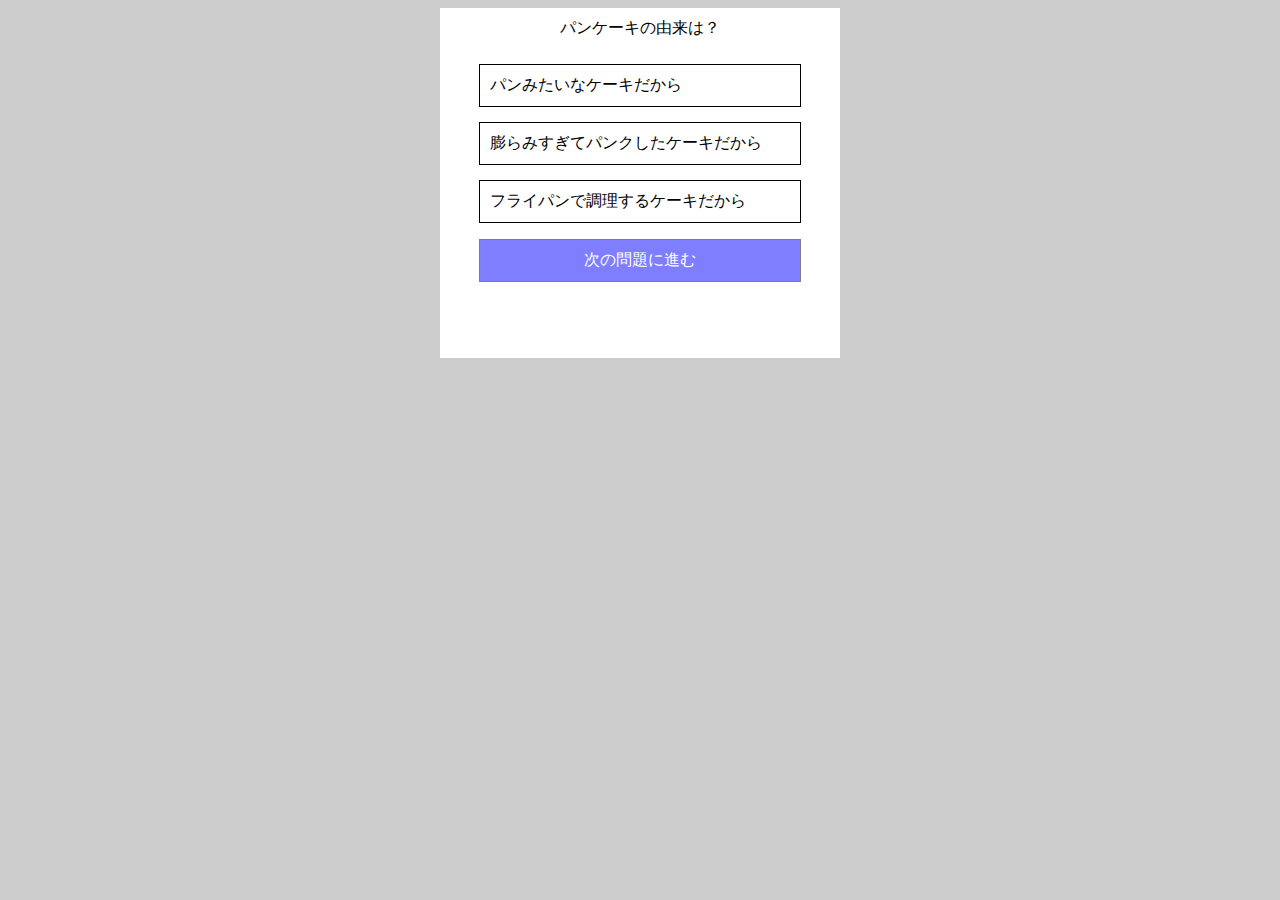
<file: html/quiz.html>
<!DOCTYPE html>
<html>
  <head>
    <meta charset="utf-8">
    <title>クイズ</title>
    <link rel="stylesheet" href="../css/quiz.css">
    <script src="https://ajax.googleapis.com/ajax/libs/jquery/2.1.4/jquery.min.js"></script>
  </head>
  <body>
    <main class="container">
      <div id="question"></div>
      <ul id="choices">
      </ul>
      <div id="btn" class="inactive">次の問題に進む</div>
    </main>
    <script src="../js/quiz.js"></script>
  </body>
</html>
</file>
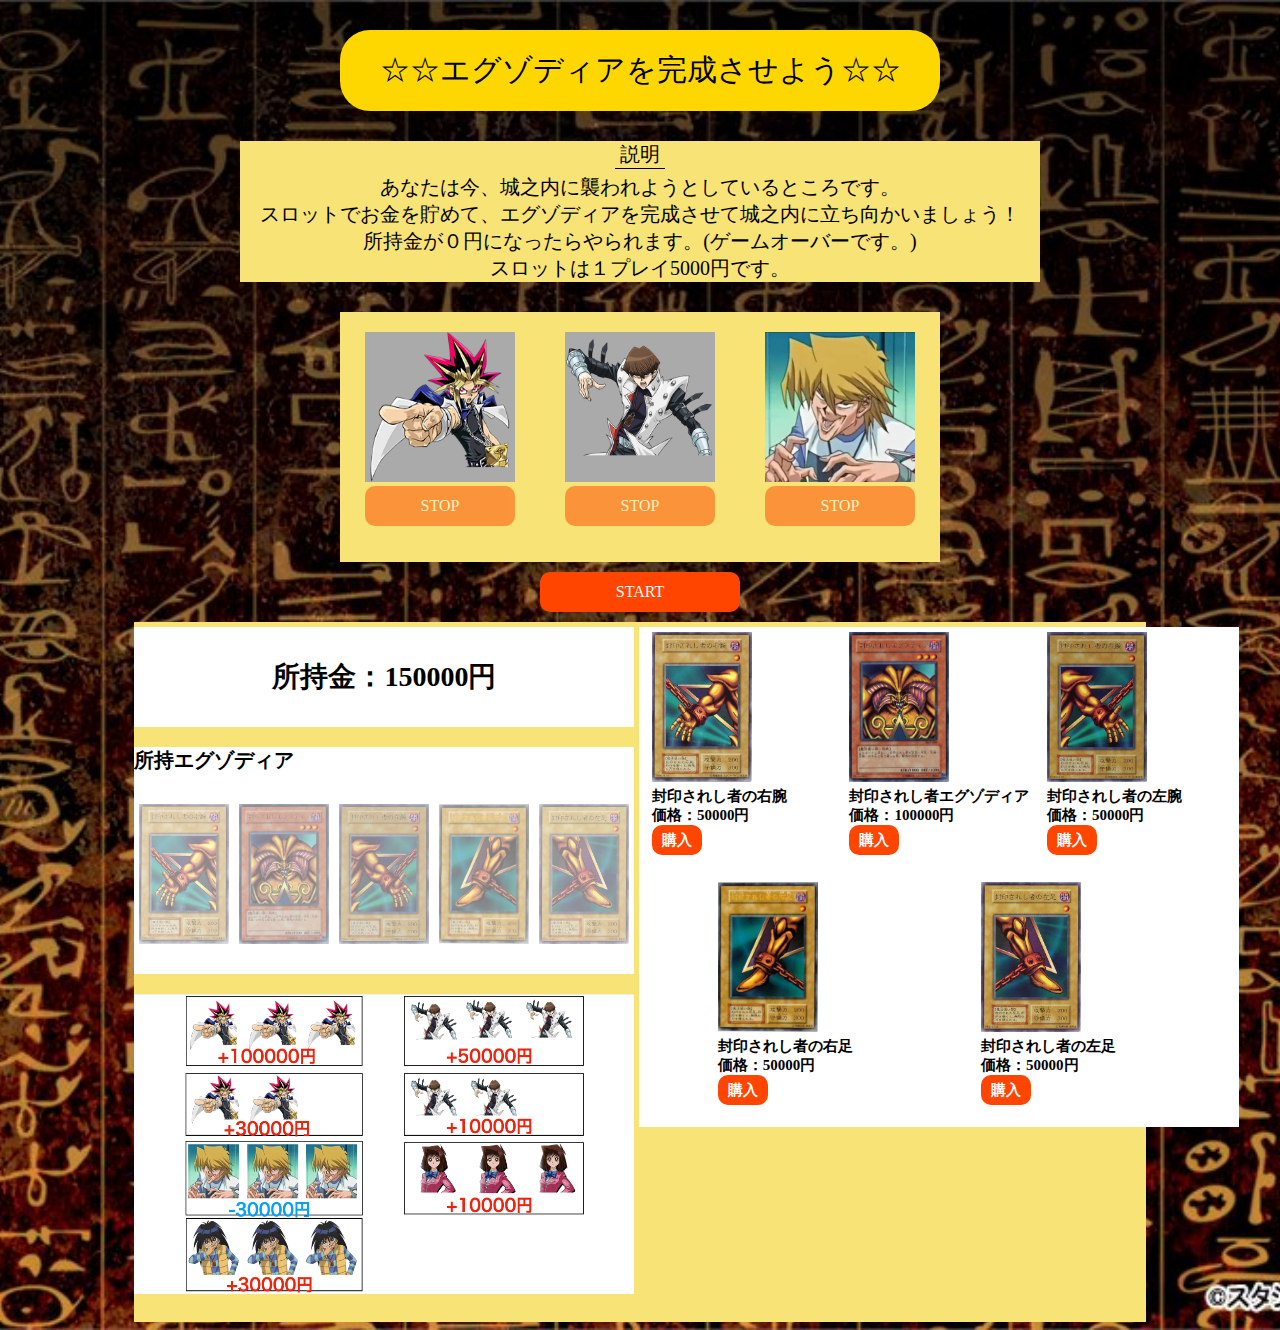
<file: html/Slot.html>
<!DOCTYPE html>
<html>
  <head>
    <meta charset="utf-8">
    <title>エグゾディアを完成させよう</title>
    <link rel="stylesheet" href="../css/slot.css">
    <script src="https://ajax.googleapis.com/ajax/libs/jquery/2.1.4/jquery.min.js"></script>
  </head>
  <body>
    <main>
      <div class="title">
        <p>☆☆エグゾディアを完成させよう☆☆</p>
      </div>
      <div class="description">
        <p>説明</p>
        <div>あなたは今、城之内に襲われようとしているところです。<br>スロットでお金を貯めて、エグゾディアを完成させて城之内に立ち向かいましょう！<br>所持金が０円になったらやられます。(ゲームオーバーです。)<br>スロットは１プレイ5000円です。</div>
      </div>
      <div class="container1">
        <div class="panel">
          <img class="img1" src="../img/panel1.png">
          <div id="stop1" class="inactive">STOP</div>
        </div>
        <div  class="panel">
          <img class="img2" src="../img/panel2.png">
          <div id="stop2" class="inactive">STOP</div>
        </div>
        <div class="panel">
          <img class="img3" src="../img/panel3.jpg">
          <div id="stop3" class="inactive">STOP</div>
        </div>
      </div>
      <div id="start">START</div>
      <div class="container2">
        <div class="box1">
          <div id="money"></div>
          <div class="have-exo">所持エグゾディア</div>
          <div id="set-exo">
            <div class="set-parts1">
              <img src="../img/exo1.jpg" class="inactive">
            </div>
            <div class="set-parts2">
              <img src="../img/exo2.jpg" class="inactive">
            </div>
            <div class="set-parts3">
              <img src="../img/exo3.jpg" class="inactive">
            </div>
            <div class="set-parts4">
              <img src="../img/exo4.jpg" class="inactive">
            </div>
            <div class="set-parts5">
              <img src="../img/exo5.jpg" class="inactive">
            </div>
          </div>
          <div class="array">
            <img src="../img/array.png">
          </div>
        </div>
        <div class="box1">
          <div id="buy">
            <div class="parts">
              <img src="../img/exo1.jpg" class="exo-img1">
              <div>封印されし者の右腕<br>価格：50000円</div>
              <div id="buy-btn1" >購入</div>
            </div>
            <div class="parts">
              <img src="../img/exo2.jpg" class="exo-img2">
              <div>封印されし者エグゾディア<br>価格：100000円</div>
              <div id="buy-btn2" >購入</div>
            </div>
            <div class="parts">
              <img src="../img/exo3.jpg" class="exo-img3">
              <div>封印されし者の左腕<br>価格：50000円</div>
              <div id="buy-btn3" >購入</div>
            </div>
            <div class="parts">
              <img src="../img/exo4.jpg" class="exo-img4">
              <div>封印されし者の右足<br>価格：50000円</div>
              <div id="buy-btn4" >購入</div>
            </div>
            <div class="parts">
              <img src="../img/exo5.jpg" class="exo-img5">
              <div>封印されし者の左足<br>価格：50000円</div>
              <div id="buy-btn5" >購入</div>
            </div>
          </div>
        </div>
      </div>
    </main>
    <div id="gameclear">
      <img src="../img/exodia.jpg">
      <p>エグゾディア完成!! 城之内を倒した!!</p>
      <p>GAME CLEAR!!</p>
      <a href="">リプレイ</a>
    </div>
    <div id="gameover">
      <img src="../img/jyounouti.png">
      <p>お金がなくなり、城之内にやられました。</p>
      <p>GAME OVER!!</p>
      <a href="">リプレイ</a>
    </div>


    <script src="../js/slot.js"></script>
  </body>
</html>
</file>
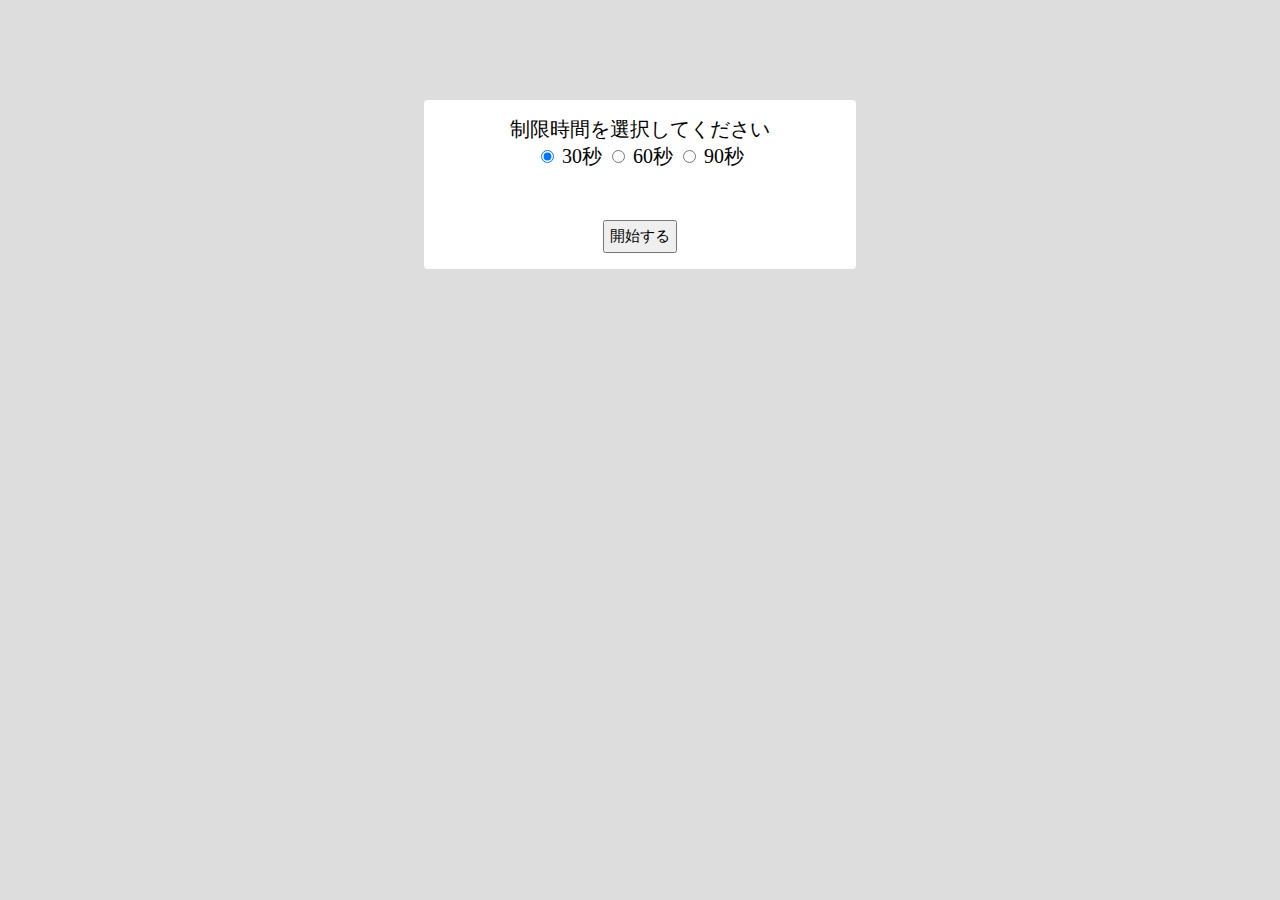
<file: html/typing.html>
<!DOCTYPE html>
<html>
  <head>
    <meta charset="utf-8">
    <title>タイピングゲーム</title>
    <link rel="stylesheet" href="../css/typing.css">
    <script src="https://ajax.googleapis.com/ajax/libs/jquery/2.1.4/jquery.min.js"></script>
  </head>
  <body>
    <section class="container">
      <div id="timer"></div>
        <div id="timelist">制限時間を選択してください<br>
          <input type="radio" name="q1" value=30 checked> 30秒
          <input type="radio" name="q1" value=60> 60秒
          <input type="radio" name="q1" value=90> 90秒
        </div>
          <button id="button">開始する</button>
      
      <div id="jp-word"></div>
      <div id="en-word"></div>
    </section>
    <section id="finish">
      <div>終了！！</div>
      <button id="score-btn">スコアを確認する</button>

    </section>
    <section id="result">
      <p id="score"></p>
      <a href="">リプレイ</a>
    </section>

    <script src="../js/typing.js"></script>
  </body>
</html>
</file>
<file: css/quiz.css>
body{
  background-color: #ccc;
}

.container{
  background-color: #fff;
  width: 400px;
  height: 350px;
  margin: 0 auto;
}

#question{
  width: 300px;
  height: 40px;
  margin: 0 auto;
  text-align: center;
  line-height: 40px;
  
}

#choices{
  list-style: none;
  padding: 0;
}

#choices li {
  border: 1px solid #000;
  width: 300px;
  margin: 15px auto;
  padding: 10px;
  user-select: none;
  cursor: pointer;
}

#btn {
  color: #fff;
  background-color: blue;
  border: 1px solid #000;
  width: 300px;
  margin: 15px auto;
  padding: 10px;
  user-select: none;
  cursor: pointer;
  text-align: center;
}

.correct{
  background-color: rgb(182, 218, 182);
}

.correct::after{
  content: ".....正解！";
  color: green;
}

.wrong{
  background-color: rgb(238, 183, 183);
  opacity: 0.8;
}

.wrong::after{
  content: ".....不正解！";
  color: red;
}

.inactive{
  opacity: 0.5;
}
</file>
<file: css/slot.css>
body{
  background-image: url("../img/yugiou.jpg");
  background-size: cover;
  background-position: center center;
  background-repeat: no-repeat;
  min-height: 100vh;
}

.title{
  color: #000;
  background-color: gold;
  width: 600px;
  margin: 30px auto;
  text-align: center;
  font-size: 30px;
  border-radius: 30px;
}

.description{
  color: #000;
  background-color: rgb(247, 227, 118);
  width: 800px;
  margin: 30px auto;
  text-align: center;
  font-size: 20px;
}

.description p{
  border-bottom: 1px solid #000;
  width: 50px;
  margin: 5px auto;
}


.title p {
  padding: 20px ;
}

.container1{
  background-color: rgb(247, 227, 118);
  width: 600px;
  height: 250px;
  margin: auto;
  display: flex;
}

.container2{
  background-color: rgb(247, 227, 118);
  width: 80%;
  height: 700px;
  margin: auto;
  display: flex;
  justify-content: space-around;
}

.panel{
  height: 210px;
  margin: auto;
  padding: 10px;
}

.panel img{
  width: 150px;
  height: 150px;
  background-color: #aaa;
}

#stop1,#stop2,#stop3{
  color: #fff;
  background-color: orangered;
  width: 150px;
  height: 40px;
  border-radius: 10px;
  padding: auto;
  text-align: center;
  line-height: 40px;
  user-select: none;
}

#start{
  color: #fff;
  background-color: orangered;
  width: 200px;
  height: 40px;
  border-radius: 10px;
  margin: 10px auto;
  padding: auto;
  text-align: center;
  line-height: 40px;
  user-select: none;
}

.inactive, .unmatch{
  opacity: 0.5;
}

#money{
  width: 500px;
  height: 100px;
  background-color: #fff;
  font-size: 28px;
  font-weight: 700;
  margin-top: 5px;
  text-align: center;
  line-height: 100px;
}

#buy{
  width: 600px;
  height: 500px;
  background-color: #fff;
  font-size: 20px;
  font-weight: 700;
  margin: 5px;
  display: flex;
  justify-content: space-evenly;
  flex-wrap: wrap;
}


#gameover, #gameclear{
  position: fixed;
  width: 400px;
  background-color: #fff;
  padding: 30px;
  box-shadow: 0 4px 8px rgba(0,0,0,0.2);
  top: 50px;
  left: 0px;
  right: 0px;
  margin: 100px auto;
  border-radius: 4px;
  text-align: center; 

  display: none;
}

#gameover p, #gameclear p{
  font-size: 20px;
  font-weight: 700;
}

#gameover img,#gameclear img{
  width: 400px;
  height: 250px;
}

.parts{
  width: 180px;
  height: 200px;
  margin: 5px;
}

.parts div{
  font-size: 15px;
}

.parts img{
  width: 100px;
  height: 150px;
  margin: 0px auto;
}

#buy-btn1,#buy-btn2,#buy-btn3,#buy-btn4,#buy-btn5{
  color: #fff;
  background-color: orangered;
  width: 50px;
  height: 30px;
  border-radius: 10px;
  padding: auto;
  text-align: center;
  line-height: 30px;
  user-select: none;
}

#set-exo{
  width: 500px;
  height:200px;
  background-color: #fff;
  display: flex;
  justify-content: space-around;
  flex-wrap: wrap;
}

.have-exo{
  width: 500px;
  margin-top: 20px;
  font-weight: 700;
  font-size: 20px;
  background-color: #fff;
}

.set-parts1 img, .set-parts2 img, .set-parts3 img, .set-parts4 img, .set-parts5 img{
  width: 90px;
  height: 140px;
  margin: 30px 1px;
}

.array{
  width: 500px;
  height:300px;
  background-color: #fff;
  margin-top: 20px;
}

.array img{
  width: 500px;
  height:300px;
}
</file>
<file: css/typing.css>
body{
  background-color: #ddd;
  font-size: 20px;
  text-align: center;
}


.container{
  width: 400px;
  margin: 100px auto;
  background-color: #fff;
  border-radius: 4px;
  padding: 16px;
}

#timer{
  color: red;
  font-size: 30px;
}


#en-word{
  font-size: 30px;
  letter-spacing: 0.1em;
}

#jp-word{
  font-size: 35px;
  letter-spacing: 0.1em;
}

button{
  padding: 5px;
  margin-top: 50px;
  font-size: 15px;
}

#result {
  width: 300px;
  background-color: #fff;
  padding: 30px;
  box-shadow: 0 4px 8px rgba(0,0,0,0.2);
  top: 50px;
  left: 0px;
  right: 0px;
  margin: 100px auto;
  border-radius: 4px;
  text-align: center;
  display: none;
}

#result p{
  font-size: 24px;
}

#result a{
  display: block;
  text-decoration: none;
}

#finish {
  width: 300px;
  background-color: #fff;
  padding: 30px;
  box-shadow: 0 4px 8px rgba(0,0,0,0.2);
  top: 50px;
  left: 0px;
  right: 0px;
  margin: 100px auto;
  border-radius: 4px;
  text-align: center;
  display: none;
}
</file>
